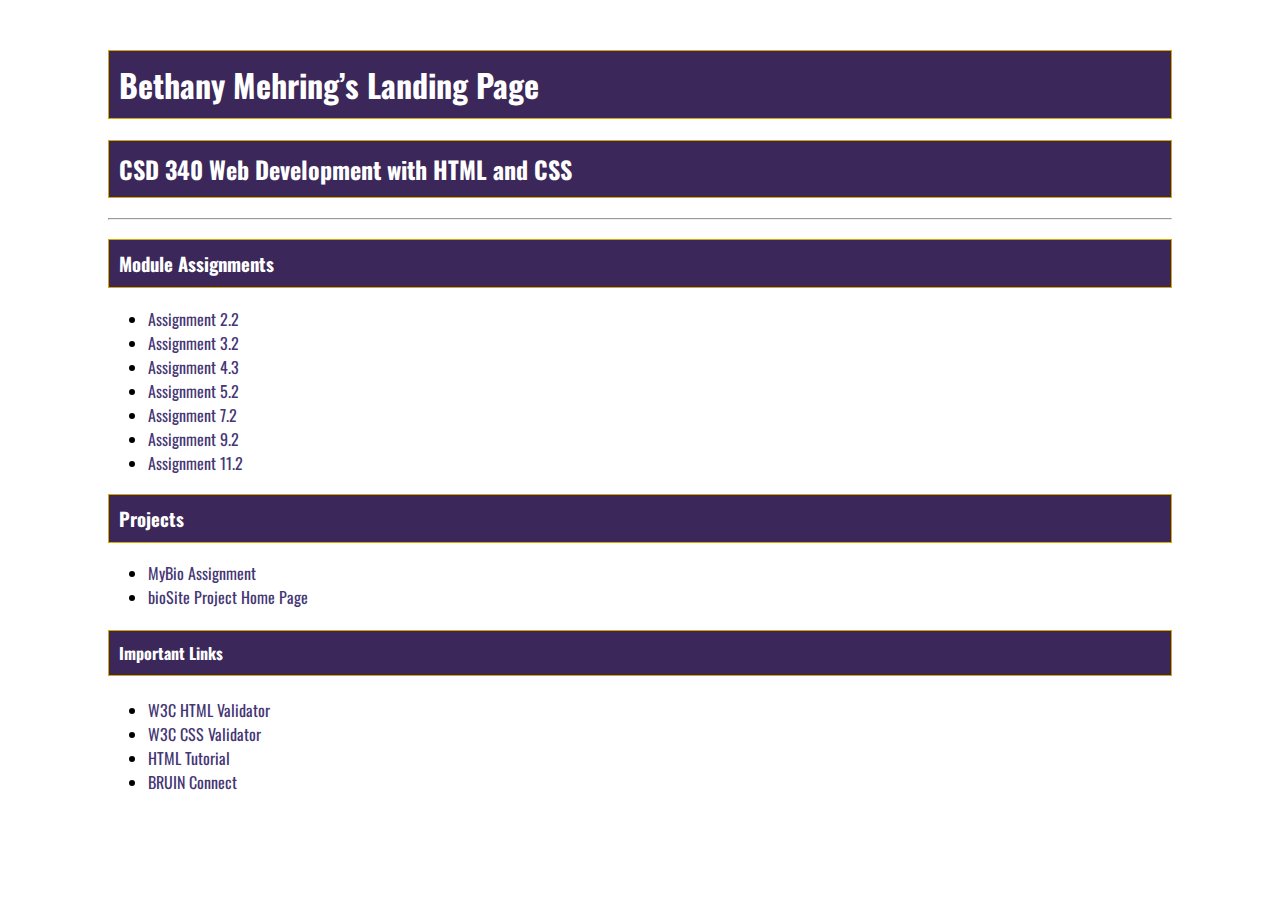
<file: index.html>
<!--Bethany Mehring
CSD340
Module 4 Assignment: GitHub Pages
1/21/2023-->
<!DOCTYPE html>
<html lang="en">
    <head>
        <link href="site.css" type="text/css" rel="stylesheet">
        <link rel="preconnect" href="https://fonts.googleapis.com">
        <link rel="preconnect" href="https://fonts.gstatic.com" crossorigin>
        <link href="https://fonts.googleapis.com/css2?family=Oswald:wght@300;400;500;700&display=swap" rel="stylesheet">
        <title>Bethany Mehring’s CSD 340 Landing Page</title>
    </head>
    <body>
        <div id="container">
        <h1>
            Bethany Mehring’s Landing Page
        </h1>
        <h2>
            CSD 340 Web Development with HTML and CSS
        </h2>
        <hr>
        <h3>
            Module Assignments
        </h3>
        <ul>
            <li><a href="module-2/Mehring_EX1.html">Assignment 2.2</a></li>
            <li><a href="module-3/mehring_EX2.html">Assignment 3.2</a></li>
            <li><a href="module-4/mehring_EX3.html"> Assignment 4.3</a></li>
            <li><a href="module-5/mehring_EX4.html">Assignment 5.2</a></li>
            <li><a href="module-7/Mehring_Mod7_2.html"> Assignment 7.2</a></li>
            <li><a href="module-9/mehring_EX6.html">Assignment 9.2</a></li>
            <li><a href="module-11/assignment_11_2.html">Assignment 11.2</a></li>

        </ul>
        <h3>
            Projects
        </h3>
        <ul>
            <li><a href="module-12/MyBioAssignment.html">MyBio Assignment</a></li>
            <li><a href="../bioSite/index.html">bioSite Project Home Page</a></li>
        </ul>
        <h4>
            Important Links
        </h4>
        <ul>
            <li><a href="https://validator.w3.org/">W3C HTML Validator </a></li>
            <li><a href="http://jigsaw.w3.org/css-validator/ ">W3C CSS Validator</a></li>
            <li><a href="https://www.w3schools.com/html/ ">HTML Tutorial</a></li>
            <li><a href="https://bruinconnect.bellevue.edu/ ">BRUIN Connect</a></li>
        </ul>
    </div>
    </body>
</html>
</file>
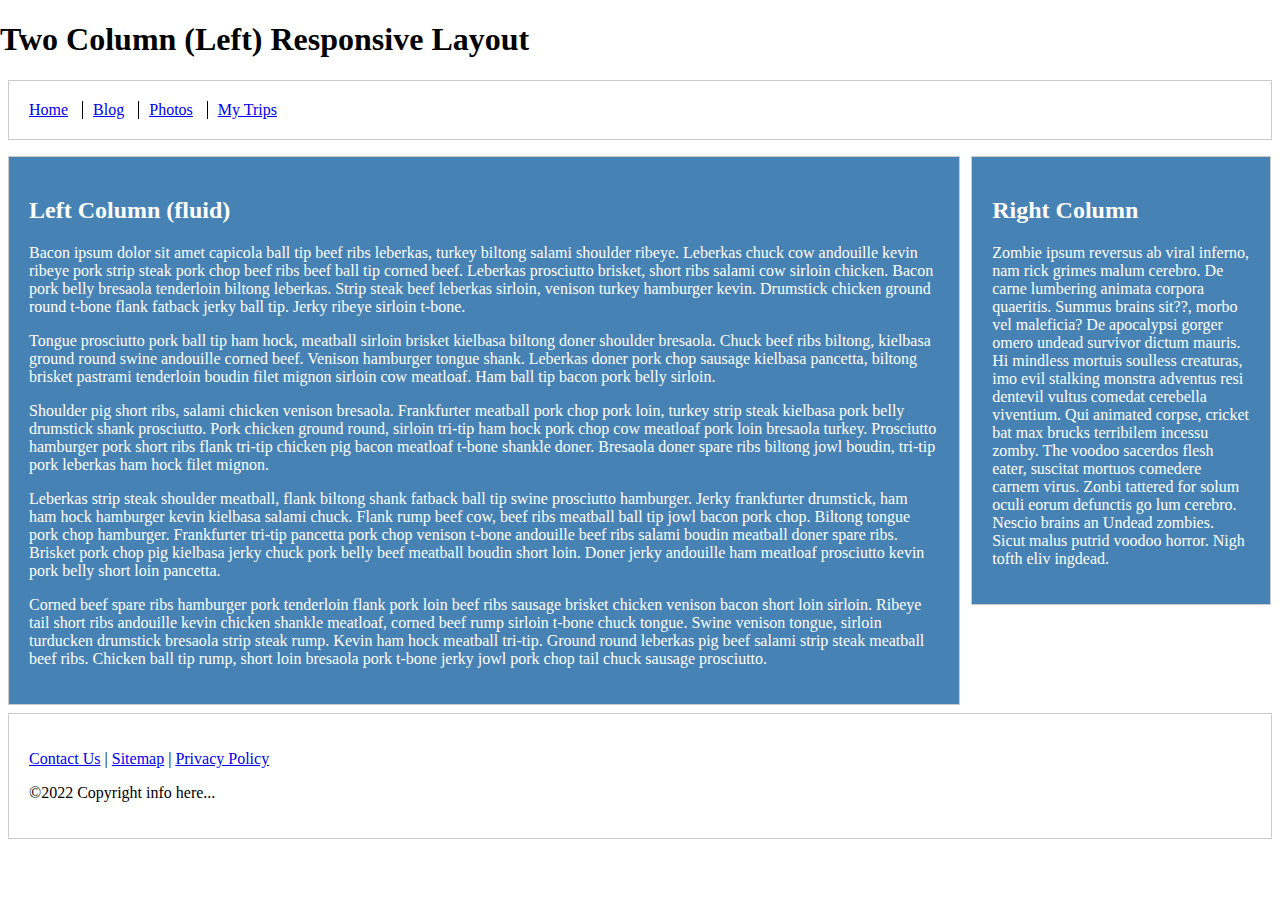
<file: module-11/assignment_11_2.html>
<!doctype html>
<html lang="en">
<head>
    <meta charset="utf-8">
    <meta name="viewport" content="width=device-width, initial-scale=1">

    <title>Exercise 11.2</title>

    <style type="text/css">
        html {
            box-sizing: border-box;
        }

        *, *:before, *:after {
            box-sizing: inherit;
        }

        body {
            margin: 0 auto;
        }

        footer, header {
            position: relative;
            clear: both;
        }

        .left-column, .right-column, footer, header {
            border: 1px solid #ccc;
            padding: 1.25em;
            margin: .5em;
        }

        .nav {
            list-style: none;
            margin-left: 0;
            margin-bottom: 0;
            padding-left: 0;
        }

        .nav > li,
        .nav > li > a {
            display: inline-block;
            *display: inline;
            zoom: 1;
        }

        .inline-items {
            margin-top: 0;
        }

        .inline-items li {
            margin-left: 0;
            border-left: 1px solid black;
            padding-left: 10px;
            padding-right: 10px;
        }

        .inline-items li:first-child {
            margin-left: 0;
            border: none;
            padding-left: 0;
            padding-right: 10px;
        }

        .inline-items li:last-child {
            padding-right: 0;
        }
        .right-column{
            background-color: steelblue;
            color: white;
        }
        .left-column{
            background-color: steelblue;
            color: white;
        }

        /* Media queries */
        @media screen and (min-width: 47.5em) {
            .columns-container {
                float: left;
            }

            .left-column {
                margin-right: 20em;
                float: left;
            }

            .right-column {
                width: 18.75em;
                margin-left: -19.3em;
                float: left;
            }
        }
    </style>
</head>

<body>
    <h1>Two Column (Left) Responsive Layout</h1>
    
    <header>
        <nav>
            <ul class="nav inline-items">
                <li><a href="#">Home</a></li>
                <li><a href="#">Blog</a></li>
                <li><a href="#">Photos</a></li>
                <li><a href="#">My Trips</a></li>
            </ul>
        </nav>
    </header>

    <div class="columns-container">

        <div class="left-column">
            <h2>Left Column (fluid)</h2>

            <p>Bacon ipsum dolor sit amet capicola ball tip beef ribs leberkas, turkey biltong salami shoulder ribeye. Leberkas
                chuck cow andouille kevin ribeye pork strip steak pork chop beef ribs beef ball tip corned beef. Leberkas
                prosciutto brisket, short ribs salami cow sirloin chicken. Bacon pork belly bresaola tenderloin biltong leberkas.
                Strip steak beef leberkas sirloin, venison turkey hamburger kevin. Drumstick chicken ground round t-bone flank
                fatback jerky ball tip. Jerky ribeye sirloin t-bone.</p>

            <p>Tongue prosciutto pork ball tip ham hock, meatball sirloin brisket kielbasa biltong doner shoulder bresaola.
                Chuck beef ribs biltong, kielbasa ground round swine andouille corned beef. Venison hamburger tongue shank.
                Leberkas doner pork chop sausage kielbasa pancetta, biltong brisket pastrami tenderloin boudin filet mignon
                sirloin cow meatloaf. Ham ball tip bacon pork belly sirloin.</p>

            <p>Shoulder pig short ribs, salami chicken venison bresaola. Frankfurter meatball pork chop pork loin, turkey strip
                steak kielbasa pork belly drumstick shank prosciutto. Pork chicken ground round, sirloin tri-tip ham hock pork
                chop cow meatloaf pork loin bresaola turkey. Prosciutto hamburger pork short ribs flank tri-tip chicken pig bacon
                meatloaf t-bone shankle doner. Bresaola doner spare ribs biltong jowl boudin, tri-tip pork leberkas ham hock filet
                mignon.</p>

            <p>Leberkas strip steak shoulder meatball, flank biltong shank fatback ball tip swine prosciutto hamburger. Jerky
                frankfurter drumstick, ham ham hock hamburger kevin kielbasa salami chuck. Flank rump beef cow, beef ribs meatball
                ball tip jowl bacon pork chop. Biltong tongue pork chop hamburger. Frankfurter tri-tip pancetta pork chop venison
                t-bone andouille beef ribs salami boudin meatball doner spare ribs. Brisket pork chop pig kielbasa jerky chuck
                pork belly beef meatball boudin short loin. Doner jerky andouille ham meatloaf prosciutto kevin pork belly short
                loin pancetta.</p>

            <p>Corned beef spare ribs hamburger pork tenderloin flank pork loin beef ribs sausage brisket chicken venison bacon
                short loin sirloin. Ribeye tail short ribs andouille kevin chicken shankle meatloaf, corned beef rump sirloin
                t-bone chuck tongue. Swine venison tongue, sirloin turducken drumstick bresaola strip steak rump. Kevin ham hock
                meatball tri-tip. Ground round leberkas pig beef salami strip steak meatball beef ribs. Chicken ball tip rump,
                short loin bresaola pork t-bone jerky jowl pork chop tail chuck sausage prosciutto.</p>
        </div>

        <div class="right-column">
            <h2>Right Column</h2>

            <p>Zombie ipsum reversus ab viral inferno, nam rick grimes malum cerebro. De carne lumbering animata corpora
                quaeritis. Summus brains sit??, morbo vel maleficia? De apocalypsi gorger omero undead survivor dictum mauris. Hi
                mindless mortuis soulless creaturas, imo evil stalking monstra adventus resi dentevil vultus comedat cerebella
                viventium. Qui animated corpse, cricket bat max brucks terribilem incessu zomby. The voodoo sacerdos flesh eater,
                suscitat mortuos comedere carnem virus. Zonbi tattered for solum oculi eorum defunctis go lum cerebro. Nescio
                brains an Undead zombies. Sicut malus putrid voodoo horror. Nigh tofth eliv ingdead.</p>
        </div>

    </div>

    <footer>
        <p><a href="#">Contact Us</a> | <a href="#">Sitemap</a> | <a href="#">Privacy Policy</a></p>
        <p>&copy;2022 Copyright info here...</p>
    </footer>
</body>
</html>
</file>
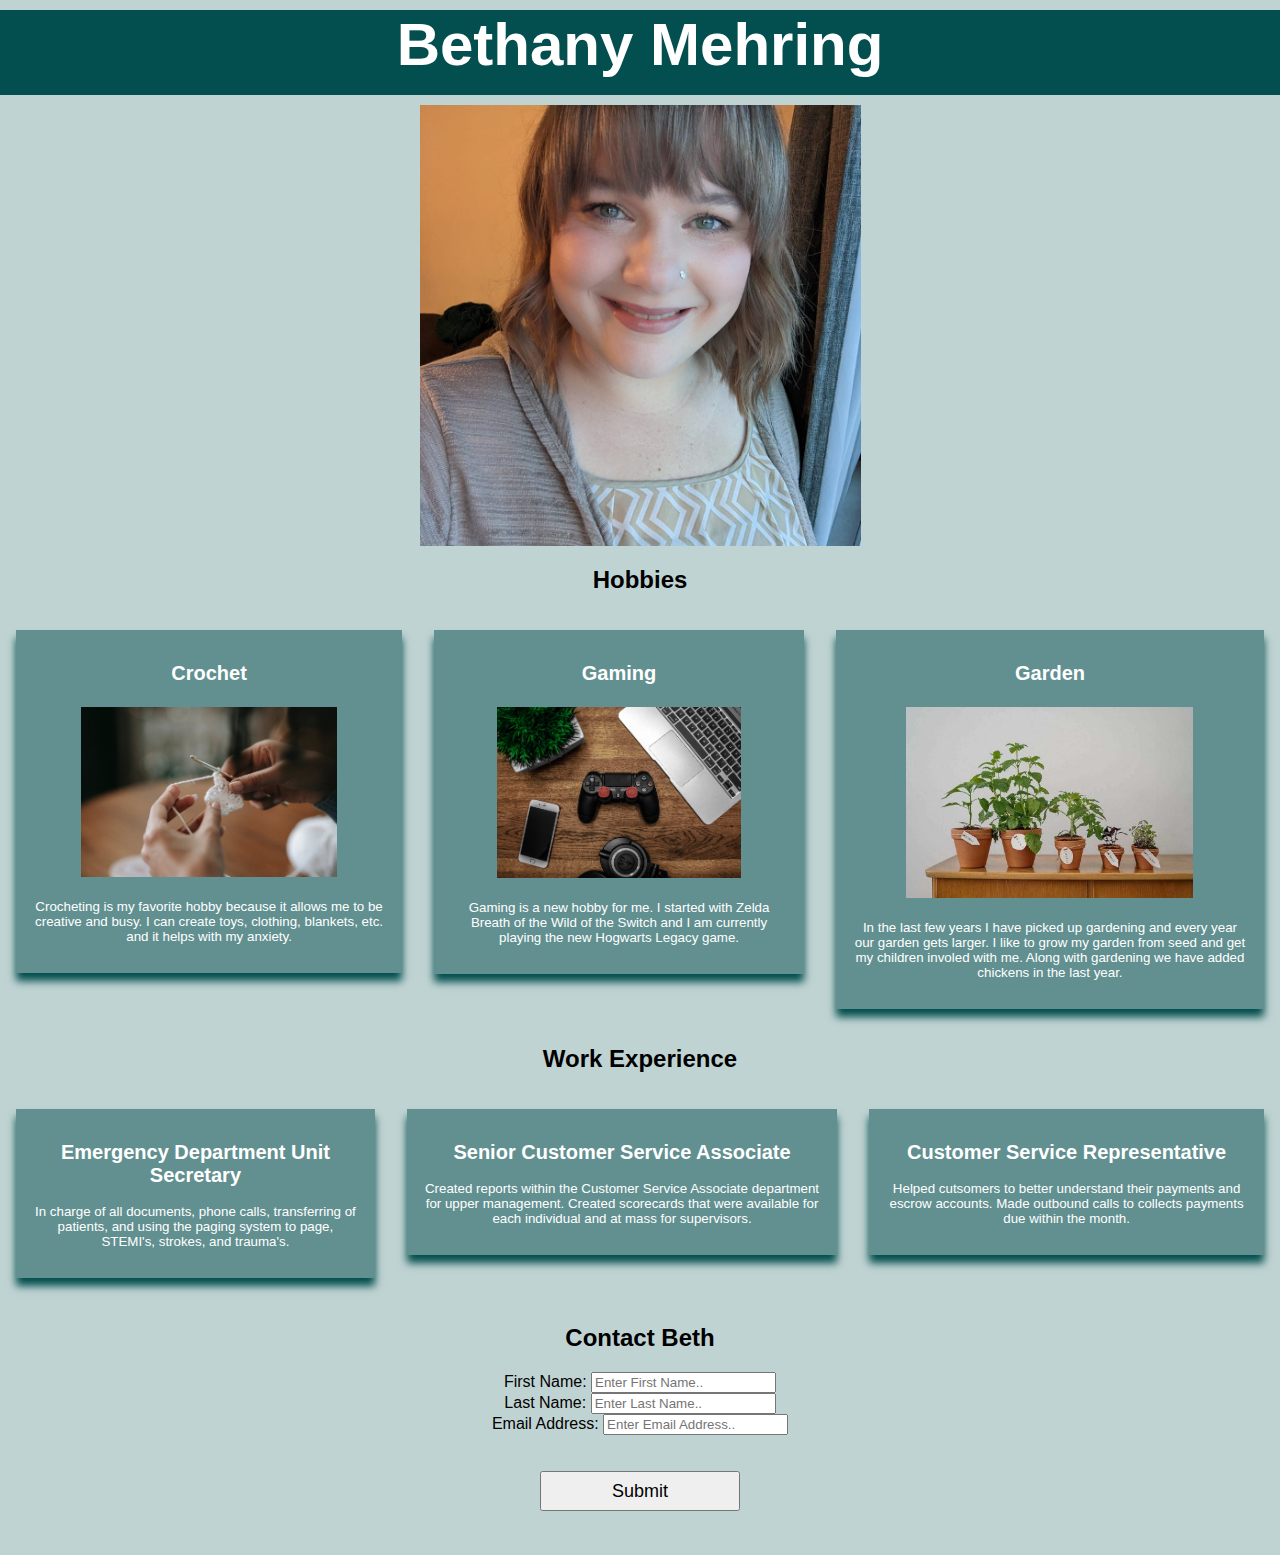
<file: module-12/MyBioAssignment.html>
<!--
    Bethany Mehring
    CSD:340
    3/3/23
    Module 12: HTML5 Landing Page
-->

<!DOCTYPE html>
<html lang="en">
<meta name="viewport" content="width=device-width, initial-scale=1">
    <head>
        <link href="MyBioAssignment.css" type="text/css" rel="stylesheet">
        <title>CSD 340 Web Development with HTML and CSS</title>
    </head>
    <body>
        <header>
            <h1>
                Bethany Mehring
            </h1>
        </header>
        <main>
            <div id="me">
                <div class="aboutme">
                        <img class="me" src="images/me1.jpg" alt="Picture of me" >
                </div>
            </div>
            <div id="grid-container">
                <h2 class="hobbies">Hobbies</h2>
                <div class="grid-item"> 
                    <div class="card">
                        <h2>Crochet</h2>
                        <img class="card-img" src="images/crochet.jpeg" alt="Crochet octopus in the making" >
                        <p class="card-text">
                            Crocheting is my favorite hobby because it allows me to be creative and busy. I can create toys, clothing, blankets, etc. and it helps with my anxiety. 
                        </p>  
                    </div>
                </div>
                <div class="grid-item"> 
                    <div class="card">
                        <h2>Gaming</h2>
                        <img class="card-img" src="images/gaming.jpeg" alt="Hogwarts" >
                        <p class="card-text">
                            Gaming is a new hobby for me. I started with Zelda Breath of the Wild of the Switch and I am currently playing the new Hogwarts Legacy game.  
                        </p>
                    </div>
                </div>
                <div class="grid-item"> 
                    <div class="card">
                        <h2>Garden</h2>
                        <img class="card-img" src="images/garden.jpeg" alt="My Herb Garden" >

                        <p class="card-text">
                            In the last few years I have picked up gardening and every year our garden gets larger. I like to grow my garden from seed and get my children involed with me. Along with gardening we have added chickens in the last year.  
                        </p>
                    </div>
                </div>
            </div>
            <div id="grid-container">
                <h2 class="work">Work Experience</h2>
                <div class="grid-item"> 
                    <div class="card">
                        <h2>Emergency Department Unit Secretary</h2>
                        <p class="card-text">
                            In charge of all documents, phone calls, transferring of patients, and using the paging system to page, STEMI's, strokes, and trauma's.
                        </p>  
                    </div>
                </div>
                <div class="grid-item"> 
                    <div class="card">
                        <h2>Senior Customer Service Associate</h2>
                        <p class="card-text">
                            Created reports within the Customer Service Associate department for upper management. Created scorecards that were available for each individual and at mass for supervisors. 
                        </p>
                    </div>
                </div>
                <div class="grid-item"> 
                    <div class="card">
                        <h2>Customer Service Representative</h2>
                        <p class="card-text">
                            Helped cutsomers to better understand their payments and escrow accounts. Made outbound calls to collects payments due within the month. 
                        </p>
                    </div>
                </div>
            </div>
            <div class="container">
                <form action="action.php">
                    <h2 class="contact">Contact Beth</h2>
                    <div class="grid">
                        <label for="fname">First Name:</label>
                        <input type="userinput" id="fname" name="firstname" placeholder="Enter First Name..">
                    </div>
                    <div class="grid">
                        <label for="lname">Last Name:</label>
                        <input type="userinput" id="lname" name="lastname" placeholder="Enter Last Name..">
                    </div>
                    <div class="grid">
                        <label for="email">Email Address:</label>
                        <input type="userinput" id="email" name="emailaddress" placeholder="Enter Email Address..">
                    </div>
                    <br><br>
                    <input type="submit" class="submit" value="Submit">
                </form>
            </div>
        </main>
        <footer>
            <div class="footer">
            <p>
            </p>
            <br>
            </div>
        </footer>
    </body>
</html>
</file>
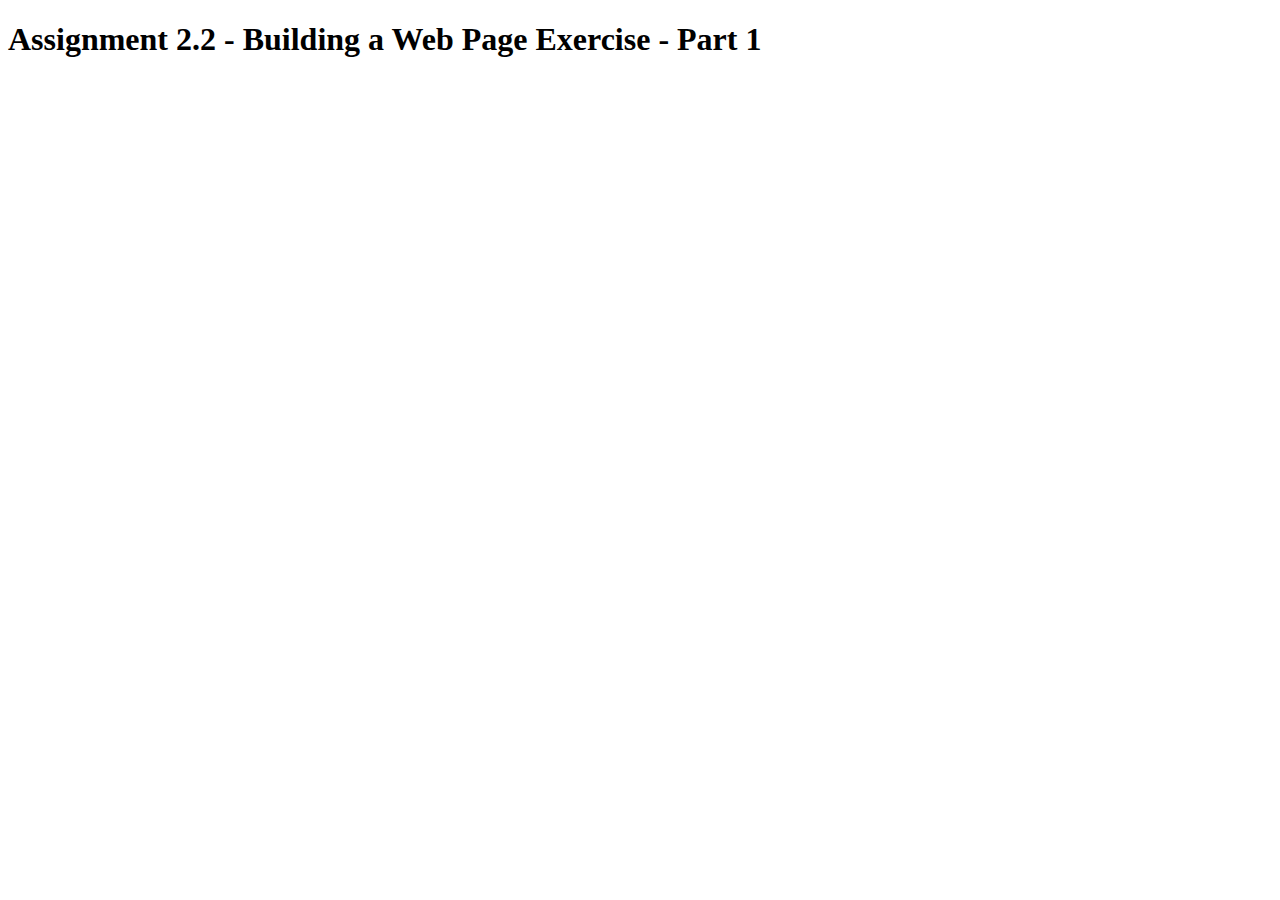
<file: module-2/Mehring_EX1.html>
<!DOCTYPE html>
<html lang="en">
    <head>
        <title>CSD 340 Web Development with HTML and CSS</title>
    </head>
    <body>
        <h1>
            Assignment 2.2 - Building a Web Page Exercise - Part 1
        </h1>
    </body>
</html>
</file>
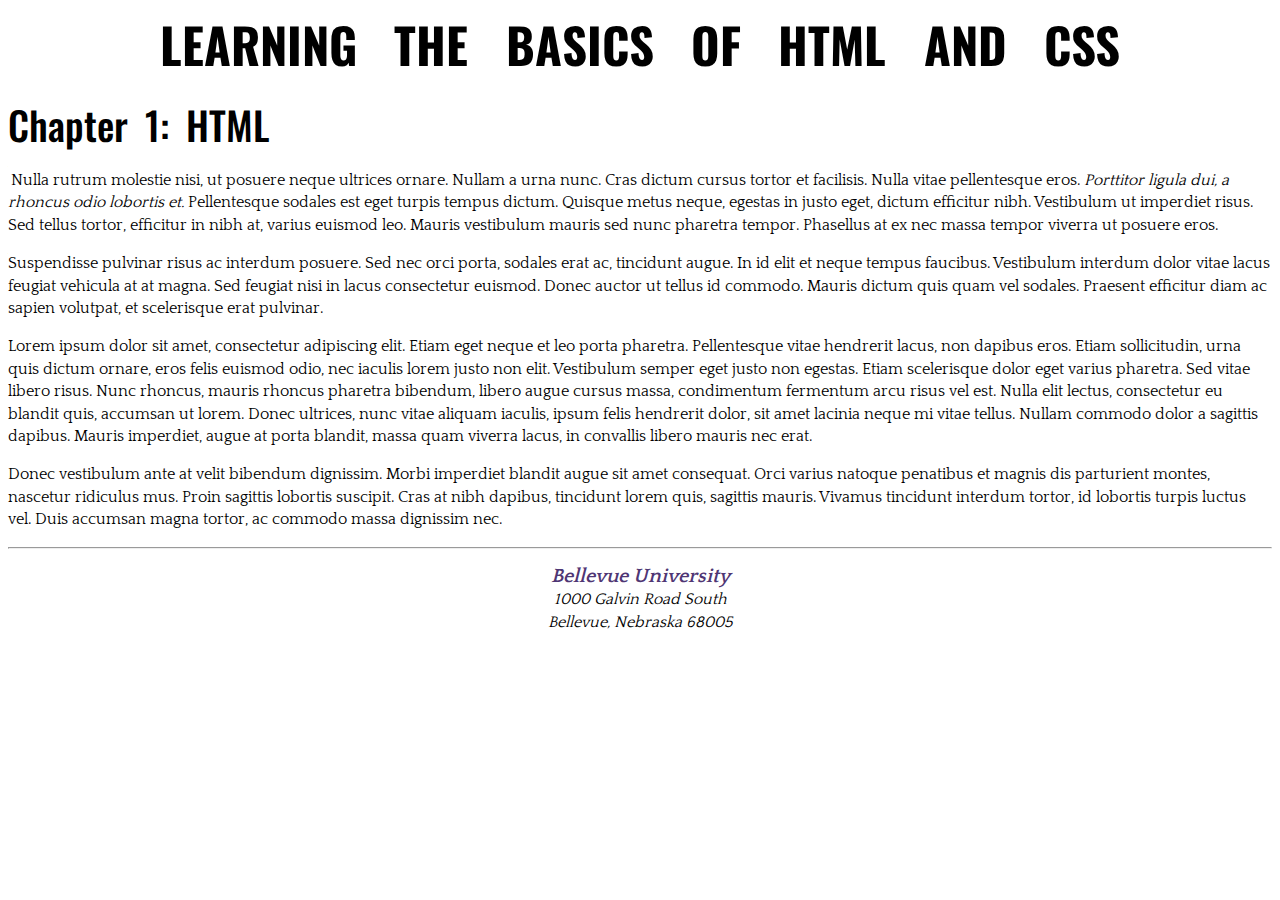
<file: module-3/mehring_EX2.html>
<!--Bethany Mehring
CSD340
Module 3 Assignment: Building a Web Page Exercise, Part 2
1/12/2023-->

<!DOCTYPE html>
<html lang="en">
    <head>
    <link href="mehring_EX2.css" type="text/css" rel="stylesheet">
    <link rel="preconnect" href="https://fonts.googleapis.com">
    <link rel="preconnect" href="https://fonts.gstatic.com" crossorigin>
    <link href="https://fonts.googleapis.com/css2?family=Oswald:wght@300;500;700&family=Quattrocento:wght@400;700&display=swap" rel="stylesheet">
        <title>CSD 340 Web Development with HTML and CSS</title>

    <meta name="desicription" content="Book information" >
    <meta name="keywords" content="Ayn Rand">
    <meta name="author" content="Bethany Mehring">
    <meta name="robots" content="nofollow">

    </head>
    <body>
        
        <div id="container">
        <h1>
            LEARNING THE BASICS OF HTML AND CSS
        </h1>
        <h2>
            Chapter 1: HTML
        </h2>
        <p class="intro">
            Nulla rutrum molestie nisi, ut posuere neque ultrices ornare. 
            Nullam a urna nunc. Cras dictum cursus tortor et facilisis. 
            Nulla vitae pellentesque eros. <span class ="sentence"> Porttitor ligula dui, a rhoncus odio lobortis et. </span>
            Pellentesque sodales est eget turpis tempus dictum. 
            Quisque metus neque, egestas in justo eget, dictum efficitur nibh. 
            Vestibulum ut imperdiet risus. Sed tellus tortor, efficitur in nibh at, varius euismod leo. 
            Mauris vestibulum mauris sed nunc pharetra tempor. 
            Phasellus at ex nec massa tempor viverra ut posuere eros.
        </p>
        </div>
        <p>
            Suspendisse pulvinar risus ac interdum posuere. 
            Sed nec orci porta, sodales erat ac, tincidunt augue. In id elit et neque tempus faucibus. 
            Vestibulum interdum dolor vitae lacus feugiat vehicula at at magna. 
            Sed feugiat nisi in lacus consectetur euismod. Donec auctor ut tellus id commodo. 
            Mauris dictum quis quam vel sodales. 
            Praesent efficitur diam ac sapien volutpat, et scelerisque erat pulvinar.
        
        <p>
            Lorem ipsum dolor sit amet, consectetur adipiscing elit. 
            Etiam eget neque et leo porta pharetra. Pellentesque vitae hendrerit lacus, non dapibus eros. 
            Etiam sollicitudin, urna quis dictum ornare, eros felis euismod odio, 
            nec iaculis lorem justo non elit. Vestibulum semper eget justo non egestas. 
            Etiam scelerisque dolor eget varius pharetra. Sed vitae libero risus. 
            Nunc rhoncus, mauris rhoncus pharetra bibendum, libero augue cursus massa, 
            condimentum fermentum arcu risus vel est. Nulla elit lectus, consectetur eu blandit quis, 
            accumsan ut lorem. Donec ultrices, nunc vitae aliquam iaculis, ipsum felis hendrerit dolor, 
            sit amet lacinia neque mi vitae tellus. Nullam commodo dolor a sagittis dapibus. 
            Mauris imperdiet, augue at porta blandit, massa quam viverra lacus, 
            in convallis libero mauris nec erat.
        
        <p>
            Donec vestibulum ante at velit bibendum dignissim. 
            Morbi imperdiet blandit augue sit amet consequat. 
            Orci varius natoque penatibus et magnis dis parturient montes, nascetur ridiculus mus. 
            Proin sagittis lobortis suscipit. Cras at nibh dapibus, tincidunt lorem quis, sagittis mauris. 
            Vivamus tincidunt interdum tortor, id lobortis turpis luctus vel. 
            Duis accumsan magna tortor, ac commodo massa dignissim nec.
        </p>
        <hr>
        <address>
            <p>
                <a href="https://www.bellevue.edu/"> Bellevue University </a>
                <br>
                1000 Galvin Road South
                <br>
                Bellevue, Nebraska 68005

            </p>
        </address>
    </div>
    </body>
</html>
</file>
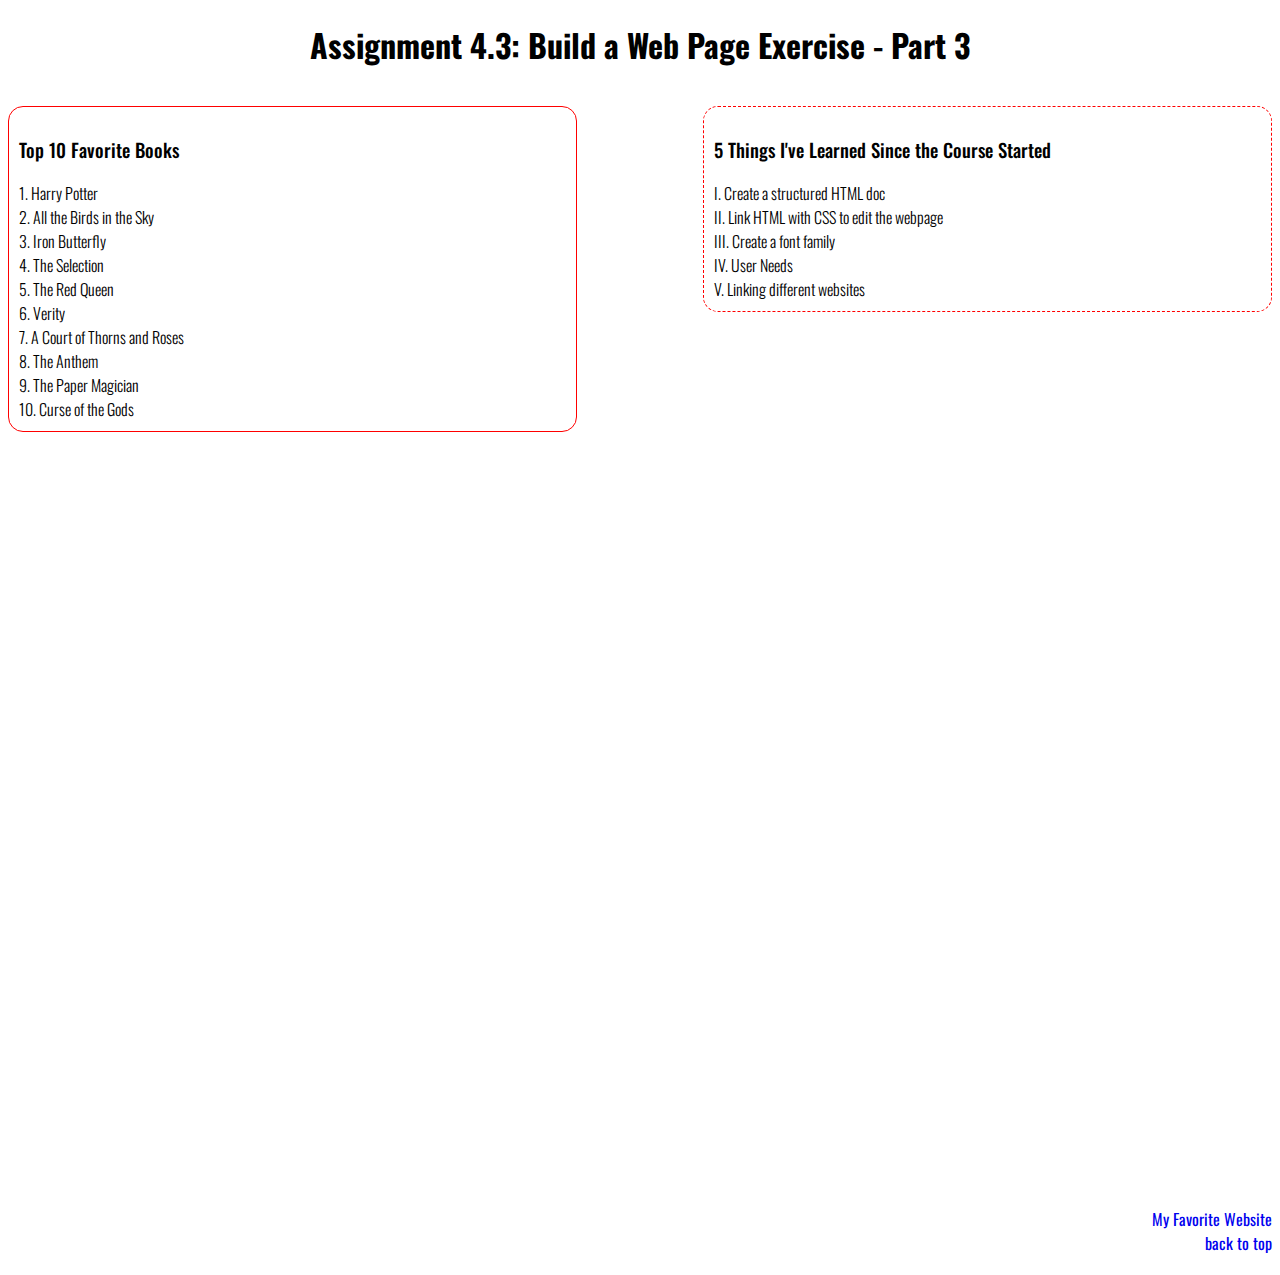
<file: module-4/mehring_EX3.html>
<!--Bethany Mehring
CSD340
Module 4 Assignment: Build a Webpage Exercise, Part 3
1/21/2023-->
<!DOCTYPE html>
<html lang="en">
    <head>
        <link href="mehring_EX3.css" type="text/css" rel="stylesheet">
        <link rel="preconnect" href="https://fonts.googleapis.com">
        <link rel="preconnect" href="https://fonts.gstatic.com" crossorigin>
        <link href="https://fonts.googleapis.com/css2?family=Oswald:wght@300;400;500;700&display=swap" rel="stylesheet">
        <title>CSD 340 Web Development with HTML and CSS</title>
    </head>
    <body>
        <div id="container">
            <h1>
                Assignment 4.3: Build a Web Page Exercise - Part 3
            </h1>
            <div id="left">
                <ol>
                    <h3>
                        Top 10 Favorite Books
                    </h3>
                    <li> Harry Potter</li>
                    <li> All the Birds in the Sky</li>
                    <li> Iron Butterfly</li>
                    <li> The Selection</li>
                    <li> The Red Queen</li>
                    <li> Verity</li>
                    <li> A Court of Thorns and Roses</li>
                    <li> The Anthem</li>
                    <li> The Paper Magician</li>
                    <li> Curse of the Gods </li>

                </ol>
            </div>
            <div id="right">
                <ul>
                    <h3>
                        5 Things I've Learned Since the Course Started
                    </h3>
                    <li> Create a structured HTML doc</li>
                    <li> Link HTML with CSS to edit the webpage</li>
                    <li> Create a font family </li>
                    <li> User Needs</li>
                    <li> Linking different websites</li>
                </ul>
            </div>
            <div id="last">
                <a href="https://www.ravelry.com/" target="_blank"> My Favorite Website</a><br>
                <a href="#container">back to top</a>
            </div>
        </div>
    </body>
</html>
</file>
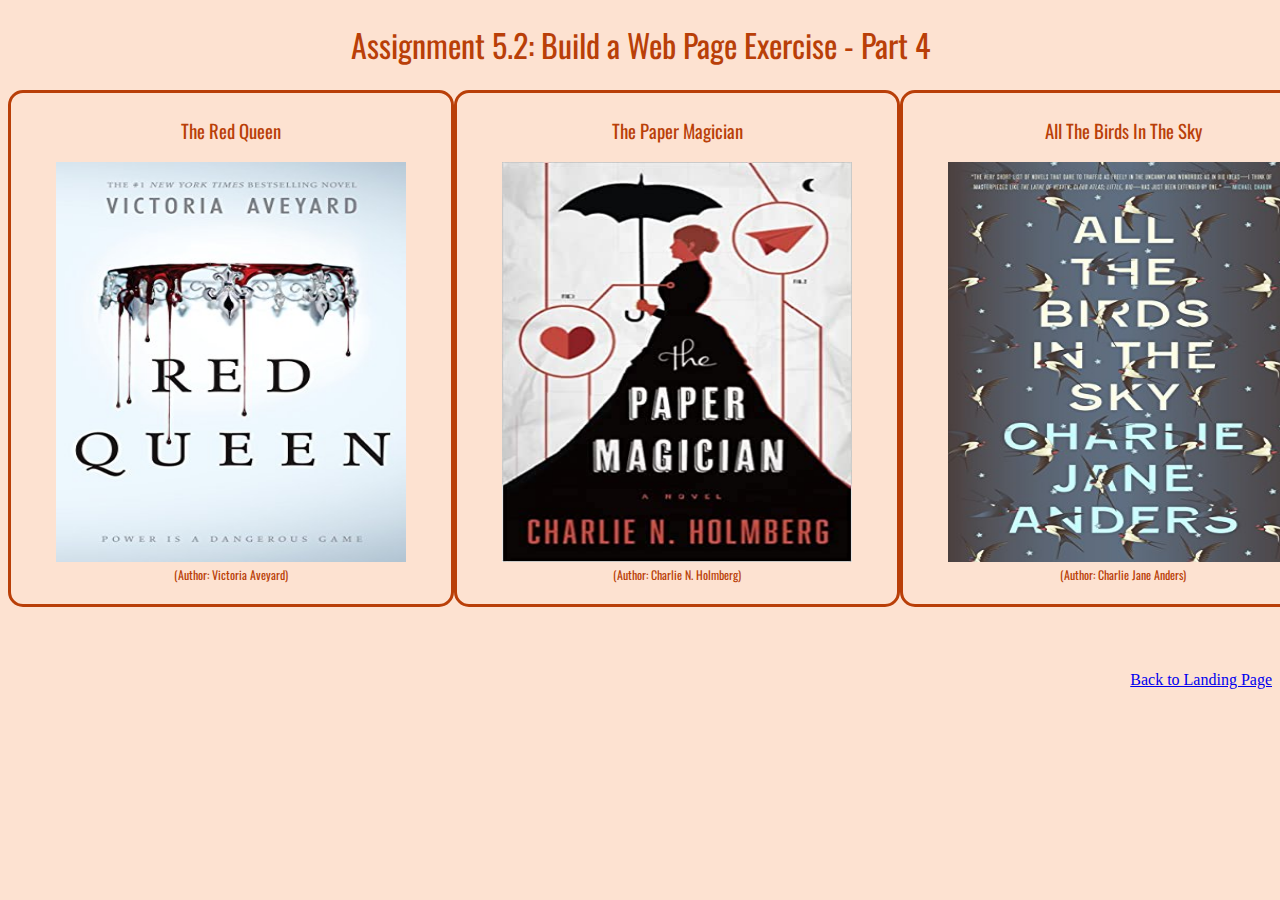
<file: module-5/mehring_EX4.html>
<!--Bethany Mehring
CSD340
Module 5 Assignment: Build a Webpage Exercise, Part 4
1/23/2023-->

<!DOCTYPE html>
<html lang="en">
    <head>
        <link rel="preconnect" href="https://fonts.googleapis.com">
        <link rel="preconnect" href="https://fonts.gstatic.com" crossorigin>
        <link href="https://fonts.googleapis.com/css2?family=Oswald:wght@300;400;500;700&display=swap" rel="stylesheet">
        <link href="mehring_EX4.css" type="text/css" rel="stylesheet">
        <title>CSD 340 Web Development with HTML and CSS</title>
    </head>
    <body>
        <div id="container">
            <h1>
                Assignment 5.2: Build a Web Page Exercise - Part 4
            </h1>
            <div id="image-gallery">
                <div class="grid-container">
                    <div class="grid-item">
                        <h3>
                            The Red Queen
                        </h3>
                        <figure>
                            <img src="images/The%20Red%20Queen.jpg" alt="Image of The Red Queen">
                            <figcaption>(Author: Victoria Aveyard)</figcaption>
                        </figure>                
                    </div>
                    <div class="grid-item">
                        <h3>
                            The Paper Magician
                        </h3>
                        <figure>
                            <img src="images/The%20Paper%20Magician.jpg" alt="Image of The Paper Magician">
                            <figcaption>(Author: Charlie N. Holmberg)</figcaption>
                        </figure>
                    </div>
                    <div class="grid-item">
                        <h3>
                            All The Birds In The Sky
                        </h3>
                        <figure>
                            <img src="images/All%20The%20Birds%20In%20The%20Sky.jpg" alt="Images of All The Birds In The Sky">
                            <figcaption>(Author: Charlie Jane Anders)</figcaption>
                        </figure>
                    </div>
                </div>
                <a href="../index.html">Back to Landing Page</a>
            </div>
        </div>
    </body>
</html>
</file>
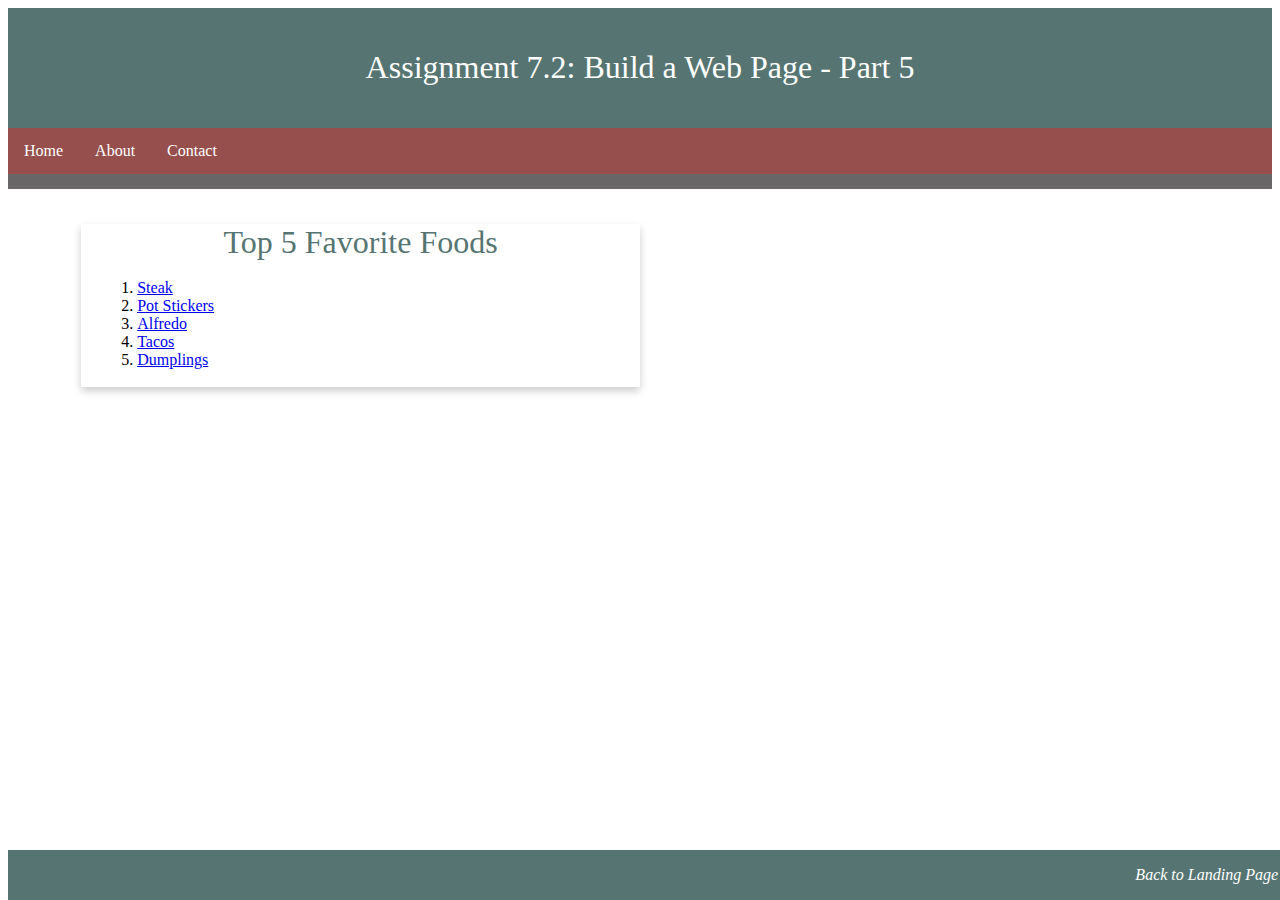
<file: module-7/Mehring_Mod7_2.html>
<!--Bethany Mehring
CSD340
Module 7 Assignment Build a Webpage Exercise, Part 5
2/9/2023-->
<!DOCTYPE html>
<html lang="en">
    <head>
        <link href="Mehring_Mod7_2.css" type="text/css" rel="stylesheet">
        <title>CSD 340 Web Development with HTML and CSS</title>
    </head>
    <body>
        <header>
            <h1>
                Assignment 7.2: Build a Web Page - Part 5
            </h1>
        </header>
        <div id="navbar">
            <a href="#">Home</a>
            <a href="#">About</a>
            <a href="#">Contact</a>
        </div>
        <div id="container">
            <div class="card">
                <div class="card-title">Top 5 Favorite Foods</div>
                <div class="card-content">
                    <ol>
                        <li><a href="https://cooking.nytimes.com/recipes/1016334-cast-iron-steak" target="_blank"> Steak </a></li>
                        <li><a href="https://www.allrecipes.com/recipe/261153/perfect-pot-stickers/" target="_blank"> Pot Stickers </a></li>
                        <li><a href="https://thesaltymarshmallow.com/best-homemade-alfredo-sauce/" target="_blank"> Alfredo </a></li>
                        <li><a href="https://houseofyumm.com/best-ever-taco-meat/" target="_blank"> Tacos </a></li>
                        <li><a href="https://thewoksoflife.com/dumpling-recipe-youll-ever-need/" target="_blank"> Dumplings </a></li>
                    </ol>
                </div>
            </div>
        </div>
        <footer>
            <p>
                <a href="../index.html">Back to Landing Page</a>
            </p>
        </footer>
    </body>
</html>
</file>
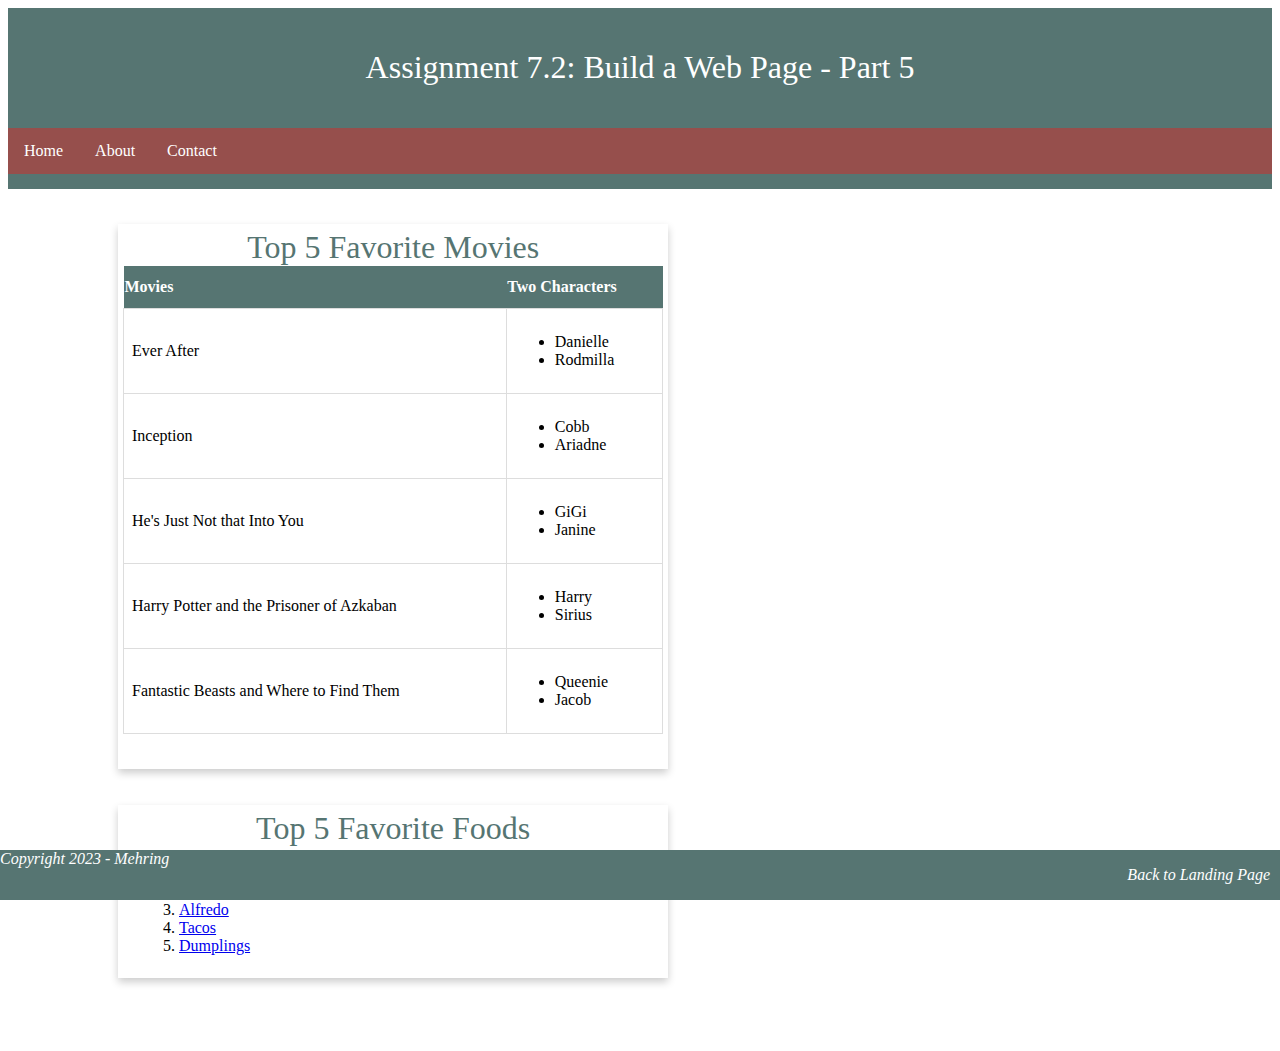
<file: module-9/mehring_EX6.html>
<!--Bethany Mehring
CSD340
Module 7 Assignment Build a Webpage Exercise, Part 6
2/13/2023-->
<!DOCTYPE html>
<html lang="en">
    <head>
        <link href="mehring_EX6.css" type="text/css" rel="stylesheet">
        <title>CSD 340 Web Development with HTML and CSS</title>
    </head>
    <body>
        <header>
            <h1>
                Assignment 7.2: Build a Web Page - Part 5
            </h1>
        </header>
        <div id="navbar">
            <a href="#">Home</a>
            <a href="#">About</a>
            <a href="#">Contact</a>
        </div>
        <main>
            <div id="container">
                <div class="card">
                    <div class="card-title">Top 5 Favorite Movies</div>
                    <table id ="movies">
                        <tr>
                            <th>Movies</th>
                            <th>Two Characters</th>
                        </tr>
                        <tr>
                            <td>Ever After</td>
                            <td>
                                <ul>
                                    <li>Danielle</li>
                                    <li>Rodmilla</li>
                                </ul>
                            </td>
                        </tr>
                        <tr>
                            <td>Inception</td>
                            <td>
                                <ul>
                                    <li>Cobb</li>
                                    <li>Ariadne</li>
                                </ul>
                            </td>
                        </tr>
                        <tr>
                            <td>He's Just Not that Into You</td>
                            <td>
                                <ul>
                                    <li>GiGi</li>
                                    <li>Janine</li>
                                </ul>
                            </td>
                        </tr>
                        <tr>
                            <td>Harry Potter and the Prisoner of Azkaban</td>
                            <td>
                                <ul>
                                    <li>Harry</li>
                                    <li>Sirius</li>
                                </ul>
                            </td>
                        </tr>
                        <tr>
                            <td>Fantastic Beasts and Where to Find Them</td>
                            <td>
                                <ul>
                                    <li>Queenie</li>
                                    <li>Jacob</li>
                                </ul>
                            </td>
                        </tr>
                    </table>
                </div>
            <br><br>
                <div class="card">
                    <div class="card-title">Top 5 Favorite Foods</div>
                    <div class="card-content">
                        <ol>
                            <li><a href="https://cooking.nytimes.com/recipes/1016334-cast-iron-steak" target="_blank"> Steak </a></li>
                            <li><a href="https://www.allrecipes.com/recipe/261153/perfect-pot-stickers/" target="_blank"> Pot Stickers </a></li>
                            <li><a href="https://thesaltymarshmallow.com/best-homemade-alfredo-sauce/" target="_blank"> Alfredo </a></li>
                            <li><a href="https://houseofyumm.com/best-ever-taco-meat/" target="_blank"> Tacos </a></li>
                            <li><a href="https://thewoksoflife.com/dumpling-recipe-youll-ever-need/" target="_blank"> Dumplings </a></li>
                        </ol>
                    </div>
                </div>
            </div>
        </main>
        <footer>
            Copyright 2023 - Mehring
            <p>
                <a href="../index.html">Back to Landing Page</a>
            </p>
        </footer>
    </body>
</html>
</file>
<file: site.css>
/*Bethany Mehring
CSD340
Module 4 Assignment: GitHub Pages
1/21/2023*/
body{
    font-family: 'Oswald', Verdana, Arial, sans-serif;
}
#container{
    margin-top: 50px;
    margin-left: 100px;
    margin-right: 100px;
}
h1,h2,h3,h4{
    background-color: #3c275a;
    color: #fff;
    border: 1px;
    border-style: solid;
    border-color: #d6a800;
    padding: 10px;
}
a{
    color: #453674;
    text-decoration: none;
}
a:hover{
    background-color: #d6a800;
    color: #4f3674;
}
a:visited{
    color: #3c275a;
}
</file>
<file: module-12/MyBioAssignment.css>
/*Bethany Mehring
CSD340
Module 12 Assignment: HTML5 Landing Page
3/5/23*/
html{
    margin: 0 0 0 0px;
    padding: 0px;
    background-color: rgb(3, 78, 78,.25);
}
header{
    background-color: rgb(3, 78, 78);
    width: 100%;
    text-align: center;
    height: 85px;
    color: white;
    margin-top: 10px;

}
h1{
    margin: 0px;
    font-size: 60px;
}
*{
    box-sizing: border-box;
}
body{
    margin: 0;
    font-family:Verdana, Geneva, Tahoma, sans-serif
}
.grid-item{
    display: table-cell;
    padding: 16px;
}
.grid-container{
    display: table;
    width: 100%;
}
.grid-container:after{
    content: "";
    display: table;
    clear: both;
}
.card-img{
    max-width: 75%;
    height: auto;
    padding: 5px;
}
.card{
    box-shadow: 0 8px 8px 0 rgba(3, 78, 78);
    padding: 16px;
    text-align: center;
    color: white;
    background-color: rgb(3, 78, 78,.5);
    font-size: smaller;
}
.aboutme{
    margin: 10px;
    display: flex;
    align-items: center;
    justify-content: center;
}
.me{
    width: 35%;
}
h2.hobbies{
    text-align: center;
}
h2.work{
    text-align: center;
}
.container{
    border-radius:5px;
    padding: 10px;
    text-align: center;
}
.submit{
    width: 200px;
    height: 40px;
    font-size: 18px;
}

@media only screen and (max-width: 600px){
    .grid-item{
        width: 100%;
        display: block;
        margin-bottom: 20px;
    }
    .card-img{
        max-width: 50%;
        max-height: 50%;
    }
    h1{
        font-size: 35px;
    }
    .me{
        width: 60%;
    }
}
</file>
<file: module-3/mehring_EX2.css>
/*Bethany Mehring
CSD340
Module 3 Assignment: Building a Web Page Exercise, Part 2
1/12/2023*/

body{
    font-size: 16px;
}

p{
    font-family: 'Quattrocento', Georgia, 'Times New Roman', serif;
    font-weight: 400;
    line-height: 1.4em;
}

h1{
    font-family: 'Oswald', Verdana, Arial, sans-serif;
    font-weight: 700;
    text-transform: uppercase;
    font-size: 3.052em;
    word-spacing: .5em;
    margin: 0;
    text-align: center;
}

h2{
    font-family: 'Oswald', Verdana, Arial, sans-serif;
    font-weight: 500;
    font-size: 2.441em;
    word-spacing: .2em;
    margin: 0;
    text-align: left;
    padding-top: 15px;
}
address{
    font-family: 'Quattrocento', Georgia, 'Times New Roman', serif;
    text-align: center;
}
a{
    font-weight: bold;
    font-size: 1.25em;
    color: #4F3674;
    text-decoration: none;
}
a:hover{
    text-decoration: underline;
    background-color: #D6A800;
}
a:visited{
    color: black;
}

.sentence{
    font-style: italic;
}
.intro{
    text-indent: .2em;
}
</file>
<file: module-4/mehring_EX3.css>
/*Bethany Mehring
CSD340
Module 4 Assignment: Build a Webpage Exercise, Part 3
1/21/2023*/
h1{
    text-align: center;
    font-family: 'Oswald', Verdana, Arial, sans-serif;
}  
#left{
    width: 45%;
    float: left;
    font-family: 'Oswald', Verdana, Arial, sans-serif;
} 
#right{
    width: 45%;
    float: right;
    font-family: 'Oswald', Verdana, Arial, sans-serif;
} 

#last{
    float: right;
    width: 100%;
    margin-top: 60%;
    margin-bottom: 20px;
    text-align: right;
}
h3{
    font-weight: 500;
}
li{
    font-weight: 300;
}
ol{
    list-style-position: inside;
    border: 1px;
    border-style: solid;
    border-radius: 15px;
    border-color: red;
    padding: 10px;
}
ul{
    list-style-position: inside;
    list-style-type: upper-roman;
    border: 1px;
    border-style: dashed;
    border-radius: 15px;
    border-color: red;
    padding: 10px;
}
a{
    font-family: 'Oswald', Verdana, Arial, sans-serif;
    text-decoration: none;

}
a:hover{
    text-decoration: underline;
}
</file>
<file: module-5/mehring_EX4.css>
/*Bethany Mehring
CSD340
Module 5 Assignment: Build a Webpage Exercise, Part 4
1/23/2023*/
body{
    background-color:  rgba(247, 112, 24, 0.2) ;
}
h1,h3{
    text-align: center;
    color: rgba(185, 63, 8, 1);
    font-weight: 400;
    font-family: 'Oswald', Verdana, Arial, sans-serif;
}
.grid-container{
    display: grid;
    grid-template-columns: repeat(3,auto);
}
.grid-item{
    padding: 5px;
    border-radius: 15px;
    border-style: solid;
    border-color: rgba(185, 63, 8, 1);
}
.image-gallery{
    margin-top: 10%;
}
figure{
    text-align: center;
}
figcaption{
    color: rgba(185, 63, 8);
    font-size: .75em;
    font-weight: 400;
    font-family: 'Oswald', Verdana, Arial, sans-serif;
}
img{
    width: 350px;
    height: 400px;
}
a{
    margin-top: 5%;
    float: right;
    text-align: right;
}
</file>
<file: module-7/Mehring_Mod7_2.css>
/*Bethany Mehring
CSD340
Module 7 Assignment Build a Webpage Exercise, Part 5
2/9/2023*/
header{
    background-color: #567572FF;
    color: white;
    padding: 20px;
    text-align: center;
}
h1{
    font-weight: 400;
}
#navbar{
    overflow: hidden;
    background-color: #964f4cff;
    border-bottom: 15px solid #696667ff;
}
#navbar a{
    float: left;
    display: block;
    color: white;
    text-align: center;
    padding: 14px 16px;
    text-decoration: none;
}
#navbar a:hover{
    background-color: white;
    color: #964f4cff;
}
#container{
    margin-top: 2%;
    margin-left: 5%;
    margin-right: 5%;
    padding: 10px;
}
.card{
    box-shadow: 0 4px 8px 0 rgba(0, 0, 0, 0.2);
    transition: 0.3s;
    width: 50%;
}
.card-title{
    text-align: center;
    font-size: 2em;
    color: #567572FF;
    font-weight: 400;
}
.card-content{
    padding: 2px 16px;
}
.card:hover{
    box-shadow: 0 8px 16px 0 rgba(0, 0, 0, 0.2);
}
footer{
    background-color: #567572FF;
    position: absolute;
    bottom: 0;
    width: 100%;
}
footer p{
    color: white;
    font-weight: 400;
    float: right;
    padding-right: 10px;
    font-style: italic;
}
footer a{
    text-decoration: none;
    color: white;
}
footer a:hover{
    text-decoration: underline;
}
</file>
<file: module-9/mehring_EX6.css>
/*Bethany Mehring
CSD340
Module 9 Assignment Build a Webpage Exercise, Part 6
2/13/2023*/
header{
    background-color: #567572FF;
    color: white;
    padding: 20px;
    text-align: center;
}
h1{
    font-weight: 400;
}
#navbar{
    overflow: hidden;
    background-color: #964f4cff;
    border-bottom: 15px solid #567572FF;
}
#navbar a{
    float: left;
    display: block;
    color: white;
    text-align: center;
    padding: 14px 16px;
    text-decoration: none;
}
#navbar a:hover{
    background-color: white;
    color: #964f4cff;
}
#container{
    margin: 2% 5% 5% 100px;
    padding: 10px;
}
.card{
    box-shadow: 0 4px 8px 0 rgba(0, 0, 0, 0.2);
    transition: 0.3s;
    width: 50%;
    padding: 5px;
}
.card-title{
    text-align: center;
    font-size: 2em;
    color: #567572FF;
    font-weight: 400;
}
.card-content{
    padding: 2px 16px;
}
.card:hover{
    box-shadow: 0 8px 16px 0 rgba(0, 0, 0, 0.2);
}
footer{
    background-color: #567572FF;
    position: fixed;
    bottom: 0;
    width: 100%;
    left: 0;
    color: white;
    font-style: italic;
    font-weight: 400;
    
}
footer p{
    font-weight: 400;
    float: right;
    padding-right: 10px;
    font-style: italic;
}
footer a{
    text-decoration: none;
    color: white;
}
footer a:hover{
    text-decoration: underline;
}
#movies{
    border-collapse: collapse;
    width: 100%;
    margin-bottom: 30px;
}
#movies th{
    padding-top: 12px;
    padding-bottom: 12px;
    text-align: left;
    background-color: #567572FF;
    color: white;
}
#movies td{
    border: 1px solid #ddd;
    padding: 8px;
}
</file>
